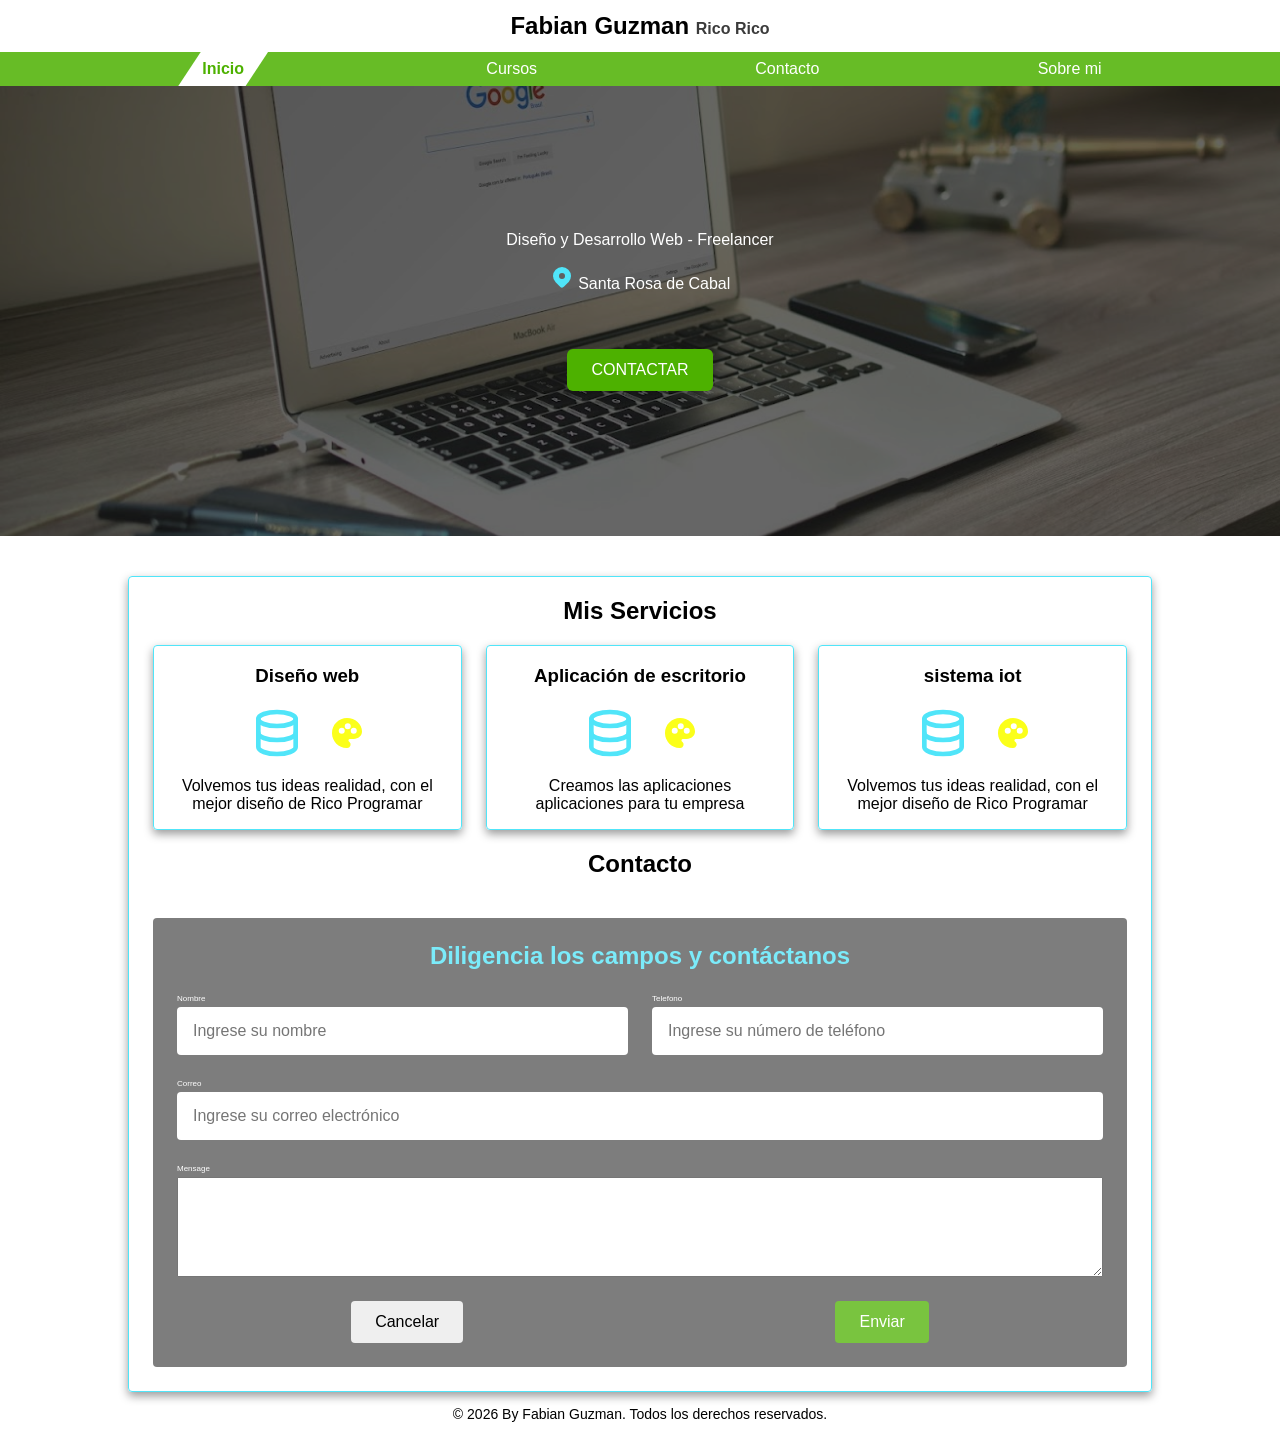
<file: index.html>
<!DOCTYPE html>
<html lang="en">
<head>
    <meta charset="UTF-8">
    <meta name="viewport" content="width=device-width, initial-scale=1.0">
    <title>Freelancer</title>

    <link rel="stylesheet" href="styles/variables.css">
    <link rel="stylesheet" href="styles/components/navbar.css">
    <link rel="stylesheet" href="styles/components/hero.css">
    <link rel="stylesheet" href="styles/components/card.css">
    <link rel="stylesheet" href="styles/components/contact-form.css">


    <script type="module">
        import {loadCards} from "/js/components/card.js";
        loadCards(".services__cards-container"); //Sin IDs muestra todas las cards
    </script>
    
</head>
<body>
    
    <header> 
    <h1 class="navbar__title">
        Fabian Guzman
        <span class="navbar__subtitle">Rico Rico</span>
    </h1>
    </header><!--Header -->
        <div class="navbar-container"></div>
        <div class="hero-container"></div> 
        
        <main class="services">
            <h2 class="services__title">Mis Servicios</h2>
            <div class="services__cards-container"></div> <!-- Contenedor de las cards -->
            <h2 class="services__contact-title">Contacto</h2>
            <div class="services__form-container"></div> <!-- Contenedor del formulario-->
        </main>
        <footer>
            <p class="footer">© 2026 By Fabian Guzman. Todos los derechos reservados.</p>
        </footer>
    <script src="/js/components/navbar.js"></script>
    <script src="/js/components/hero.js"></script>
    <script src="/js/components/contact-form.js"></script>
    
</body>
</html>
</file>
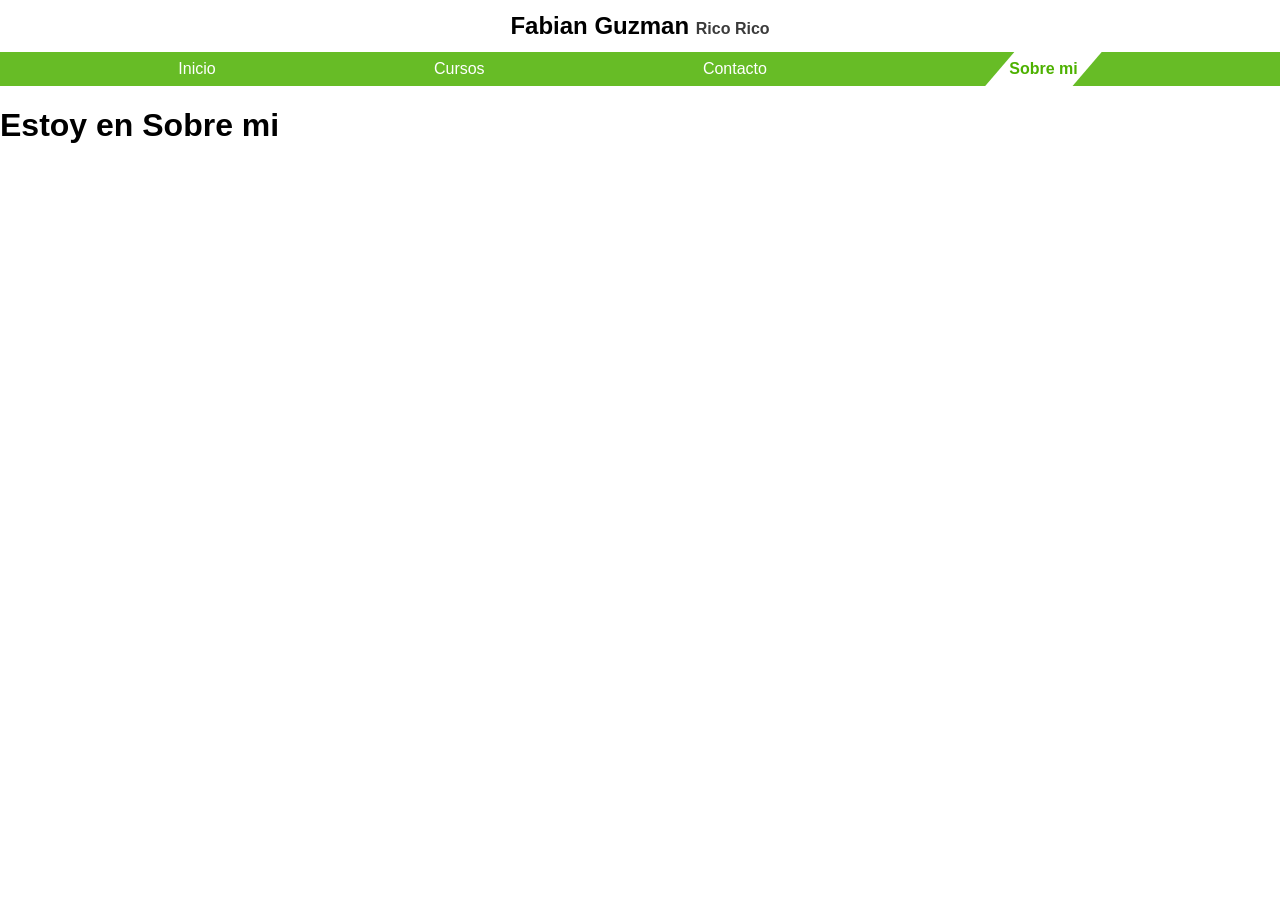
<file: views/pages/about.html>
<!DOCTYPE html>
<html lang="en">
<head>
    <meta charset="UTF-8">
    <meta name="viewport" content="width=device-width, initial-scale=1.0">
    <title>Sobre mi</title>
    <link rel="stylesheet" href="/styles/variables.css">
    <link rel="stylesheet" href="/styles/components/navbar.css">
</head>
<body>
    <!-- Header  -->
     <header>
    <h1 class="navbar__title">
        Fabian Guzman
        <span class="navbar__subtitle">Rico Rico</span>
    </h1>
    </header><!--Header -->

    <div class="navbar-container"></div>
    <h1>Estoy en Sobre mi</h1>
    
    <script src="/js/components/navbar.js"></script>
</body>
</html>
</file>
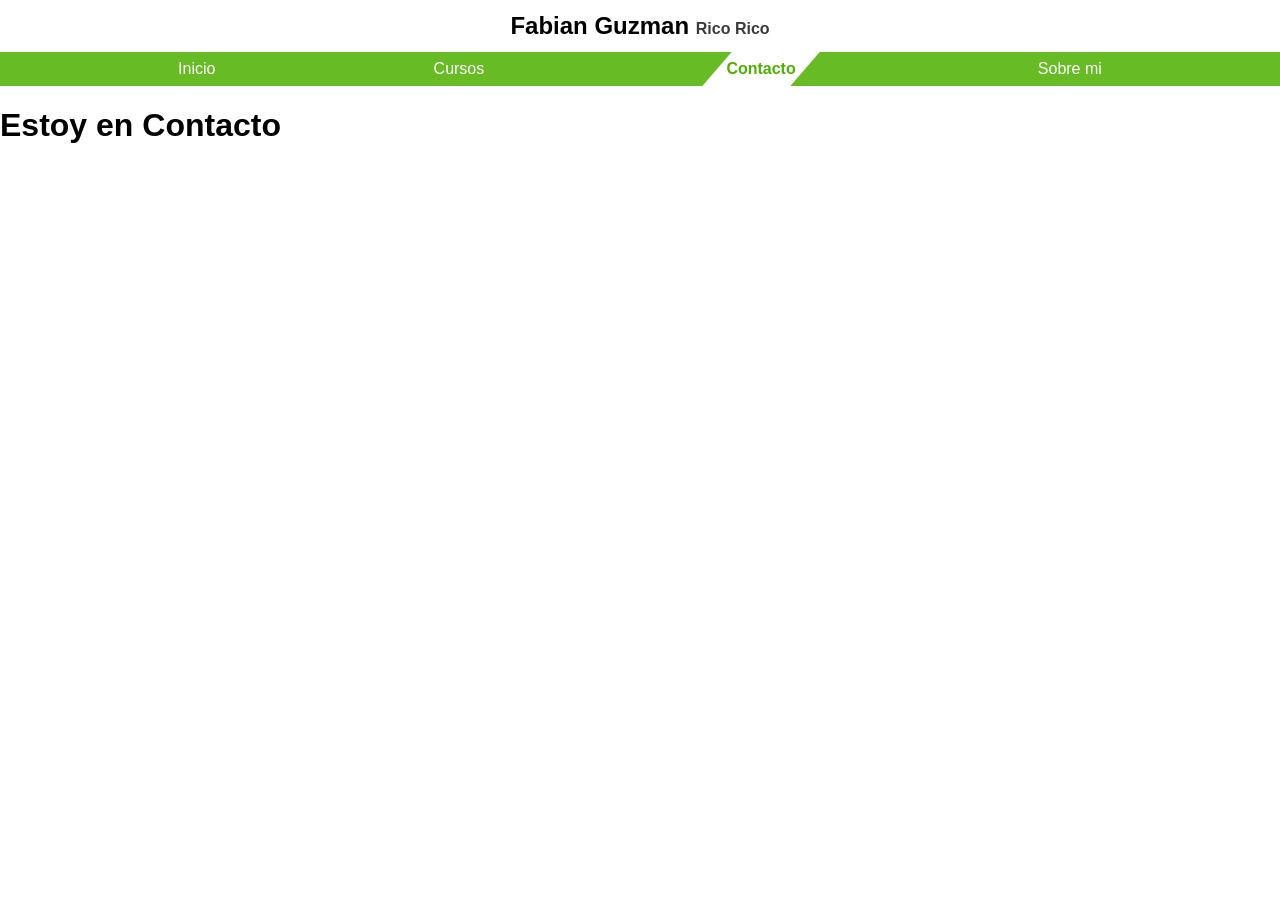
<file: views/pages/contact.html>
<!DOCTYPE html>
<html lang="en">
<head>
    <meta charset="UTF-8">
    <meta name="viewport" content="width=device-width, initial-scale=1.0">
    <title>Contacto</title>
    <link rel="stylesheet" href="/styles/variables.css">
    <link rel="stylesheet" href="/styles/components/navbar.css">
</head>
<body>
    <!-- Header  -->
     <header>
    <h1 class="navbar__title">
        Fabian Guzman
        <span class="navbar__subtitle">Rico Rico</span>
    </h1>
    </header><!--Header -->

    <div class="navbar-container"></div>
    <h1>Estoy en Contacto</h1>
    

    <script src="/js/components/navbar.js"></script>
</body>
</html>
</file>
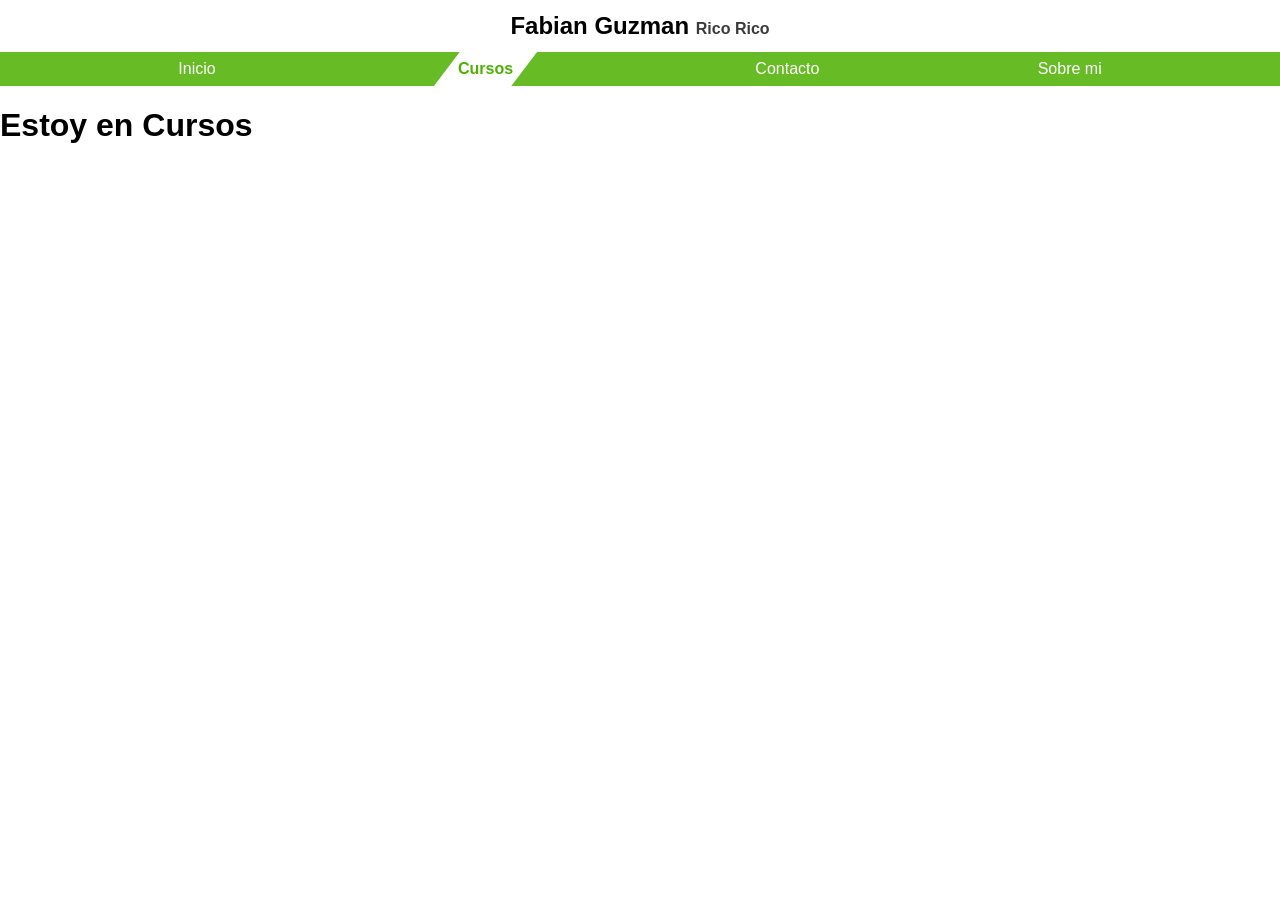
<file: views/pages/courses.html>
<!DOCTYPE html>
<html lang="en">
<head>
    <meta charset="UTF-8">
    <meta name="viewport" content="width=device-width, initial-scale=1.0">
    <title>Cursos</title>
    <link rel="stylesheet" href="/styles/variables.css">
    <link rel="stylesheet" href="/styles/components/navbar.css">
</head>
<body>
    <!-- Header  -->
     <header>
    <h1 class="navbar__title">
        Fabian Guzman
        <span class="navbar__subtitle">Rico Rico</span>
    </h1>

    <div class="navbar-container"></div>
    <h1>Estoy en Cursos</h1>
    

    <script src="/js/components/navbar.js"></script>
</body>
</html>
</file>
<file: styles/variables.css>
:root{
    /* Primary color */
    --primary-950: #4DB100;
    --primary-900: #55b40c;
    --primary-800: #67bc26;
    --primary-700: #79c43f;
    --primary-600: #8bcc59;
    --primary-500: #9dd472;
    --primary-400: #aedb8c;
    --primary-300: #C0E3A5;
    --primary-200: #D2EBBF;
    --primary-100: #EAF3D8;
    --primary-50: #F6FBF2;

    /*Secundary color*/
    --secundary-950: #FED638;
    --secundary-900: #FED841;
    --secundary-800: #FEDC55;
    --secundary-700: #FEE069;
    --secundary-600: #FEE47D;
    --secundary-500: #FEE891;
    --secundary-400: #FEECA5;
    --secundary-300: #FEF0B9;
    --secundary-200: #FEF4CD;
    --secundary-100: #FEF8E1;
    --secundary-50: #FEFCF5;

    /*Tertiary-2 color*/
    --tertiary-950: #50E5F9;
    --tertiary-900: #58E6F9;
    --tertiary-800: #6AE8F9;
    --tertiary-700: #7BEBFA;
    --tertiary-600: #8DEEFB;
    --tertiary-500: #9EF0FB;
    --tertiary-400: #B0F3FC;
    --tertiary-300: #C1F5FC;
    --tertiary-200: #D3F8FD;
    --tertiary-100: #E4FBFE;
    --tertiary-50: #F6FDFE;

    /*Basic color*/
    --white: #fff;
    --black: #000;
    --gray-950: #1010;
    --gray-900: #262626;
    --gray-800: #3B3B3B;
    --gray-700: #515151;
    --gray-600: #676767;
    --gray-500: #7D7D7D;
    --gray-400: #929292;
    --gray-300: #A8A8A8;
    --gray-200: #BEBEBE;
    --gray-100: #D4D4D4;
    --gray-50: #E9E9E9;

    /*Font-family*/
    --main-font: Helvetica, Arial, sans-serif;

    /*Font-size*/
    --fs-xxxxl: 8.0rem; /*Ultra grande*/
    --fs-xxxl: 6.4rem; /*Súper grande*/
    --fs-xxl: 4.8rem; /*Extra grande*/
    --fs-xl: 4.0rem; /*Muy grande*/
    --fs-lg: 3.2rem; /*h1*/
    --fs-md: 2.4rem; /*Titulo*/
    --fs-sm: 2.0rem; /*Subtitulo*/
    --fs-xs: 1.6rem; /*Base*/
    --fs-xxs: 1.4rem; /*Texto de apoyo*/
    --fs-xxxs: 1.2rem; /*Texto de apoyo 2*/
    --fs-xxxxs: 0.8rem; /*Label*/
}

/* Globals*/
html{
    margin: 0;
    box-sizing: border-box;
    font-size: 62.5%;
}
*, *:before, *:after {
    box-sizing: inherit;
}

body{
    font-size: 1.6rem;
    font-family: var(--main-font);
    margin: 0 0;
}
</file>
<file: styles/components/navbar.css>
/* styles/components/navbar.css */

/*===============================*/
            /* Navbar */
/*===============================*/

.navbar__title{
    margin: 0;
    padding: 12px;
    font-size: var(--fs-md);
    text-align: center;
}

.navbar__subtitle{
    font-size: var(--fs-xs);
    color: var(--gray-800);
}

.navbar{
    background-color: var(--primary-800);
}

.navbar__list{
    display: flex;
    flex-direction: column;
    margin: 0 auto;
    list-style: none;
    color: var(--white);
    align-items: center;
    padding: 0px;
}

.navbar__link{
    display: flex;
    flex-direction: column;
    align-items: center;
    text-decoration: none;
    color: var(--white);
    padding: 4px 0;
}

@media (width > 768px) {

   .navbar__list{
    flex-direction: row;
    gap: 40px;
    justify-content: space-evenly;
    align-items: center;
   }

   .navbar__link:hover{
    color: var(--secundary-300);
   }
   .navbar__link.active {
    background-color:var(--white);
    color: var(--primary-950);
    font-weight: bold;
    padding: 8px 24px;
    /* border-radius: 0.6rem; */
    clip-path: polygon(25% 0%, 100% 0%, 75% 100%, 0% 100%);
}

}
/* display flex forma de organizar filas oh columnas */

body{
    font-size: 1.6rem;
    font-family: var(--main-font);
}
/* Firt Mobile */
.header{
    position: static;
    top: 0;
    width: 100%;
    z-index: 100;
}

.navbar__link.active {
    background-color:var(--white);
    color: var(--primary-950);
    font-weight: bold;
    padding: 8px 24px;
    /* border-radius: 0.6rem; */
    /* clip-path: polygon(25% 0%, 100% 0%, 75% 100%, 0% 100%); */
}
</file>
<file: styles/components/hero.css>
/* styles/components/hero.css */

.hero-container {
    background-image: url(/assets/images/imagen-hero-freelancer.jpg);
    background-position: center;
    background-size: cover;
    height: 50vh;
    text-align: center;
    color: var(--white);
    position: relative;
}

.hero{
    display: flex;
    align-items: center;
    justify-content: center;
    flex-direction: column;
    position: absolute;
    background-color: rgb(0 0 0/ 60%);
    width: 100%;
    height: 50vh;  
}

.hero__button{
    background-color: var(--primary-950);
    padding: 12px 24px;
    border-radius: 6px;
    text-transform: uppercase;
    margin-top: 40px;
    width: 80vw ;
}

.hero__button:hover{
    cursor: pointer;
}

@media (width > 768px) {
    .hero__button{
        width: auto;
    }
}
</file>
<file: styles/components/card.css>
/* ===================================
    Contenedor de las cards
======================================*/ 
.services__cards-container{
    display: grid;
    justify-content: center;
    margin: 0 24px;
}

/* Media query, cuando la pantalla sea mas grande de 768px */
@media (width > 769px){
    .services__cards-container{
        grid-template-columns: repeat(2, 1fr);
        gap: 24px;
    }
}

/* Media query, cuando la pantalla sea mas grande de 1025px */
@media (width > 1025px){
    .services__cards-container{
        grid-template-columns: repeat(3, 1fr);
    }
}

/* ===================================
    Contenedor de las cards
======================================*/ 

.card{
    text-align: center;
    border: 1px solid var(--tertiary-950);
    border-radius: 4px;
    padding: 0 16px;
    box-shadow: 0px 4px 10px rgba(0, 0, 0, 0.4);
}

.card:hover{
    transform: translateY(-4px);
    box-shadow: 0 4px 10px rgba(0, 0, 0, 0.5);
}

/* ===================================
    Iconos de las cards
======================================*/ 
.card__icons{
    display: flex;
    justify-content: center;
    flex-direction: row;
    align-items: center;
    gap: 24px;
}

.card__icon--main{
    width: 56px;
    height: 56px;
}

.card__icon--secondary{
    width: 36px;
    height: 36px;
}

/* =====================
        BreakPoints
    ==================== */
    /* 
        sm 640px    Telefonos Grandes
        md 768px    Tablets
        lg 1024px   Laptops
        xl 1280px   Escritorio  
        2xl 1536px  Pantallas grandes
         */
</file>
<file: styles/components/contact-form.css>
/*========================
     Contenedor principal 
     =====================*/
.services{
    display: flex;
    flex-direction: column;
    box-shadow: 0px 4px 10px rgba(0, 0, 0, 0.4);
    border: 1px solid var(--tertiary-950);
    border-radius: 4px;
    margin: 40px auto 0 auto;
}

@media (width > 768px){
    .services{
        width: 80vw;
    }
    .service-form__container{
        width: 70vw;
        margin: 0 auto;
    }
}

/*========================
        Titulo 
    =====================*/
.services__contact-title,
.services__title{
    text-align: center;
}

/*========================
        Formulario
    =====================*/
.contact-form {
    background-color: var(--gray-500);
    margin: 0 24px;
    border-radius: 4px;
    color: var(--white);
}

.contact-from__title {
    text-align: center;
    color: var(--tertiary-700);
    padding-top: 24px;
}


.contact-form__form{
    display: grid;
    gap: 24px;
    margin: 24px;
    padding-bottom: 24px;
    grid-template-columns: 1fr;
    
}
.contact-form__row{
    display: grid;
    gap: 24px;

}


@media (width > 768px) {
    .contact-form__row{
        grid-template-columns: repeat(2, 1fr);
    }
}

.contact-form__label{
    display: flex;
    flex-direction: column;
    gap:4px;
    font-size: var(--fs-xxxxs);
}

/*========================
        Inputs
    =====================*/

.contact-form__input {
    height: 48px;
    border-radius: 4px;
    padding: 16px;
    font-size: var(--fs-xs);
    border: none;
}

.contact-form__text-area{
    min-height: 100px;
    resize: vertical;
    
}

/*========================
        Buttons
    =====================*/

.contact-form__actions{
    display: flex;
    flex-direction: column;
    gap: 24px;
}
 
@media(width > 768px){
    .contact-form__actions{
        display: flex;
        flex-direction: row;
        justify-content: space-around;
    }
}
.contact-form__button{
   padding: 12px 24px;
   border-radius: 4px;
   border: none;
   font-size: var(--fs-xs);
}

.contact-form__button:hover{
    background-color: var(--tertiary-300);
}

.contact-form__button--green {
    background-color: var(--primary-700);
      color: var(--white);
}

.contact-form__button:hover{
    background-color: var(--tertiary-900);
}

.footer{
    text-align: center;
    font-size: var(--fs-xxs);
}
</file>
